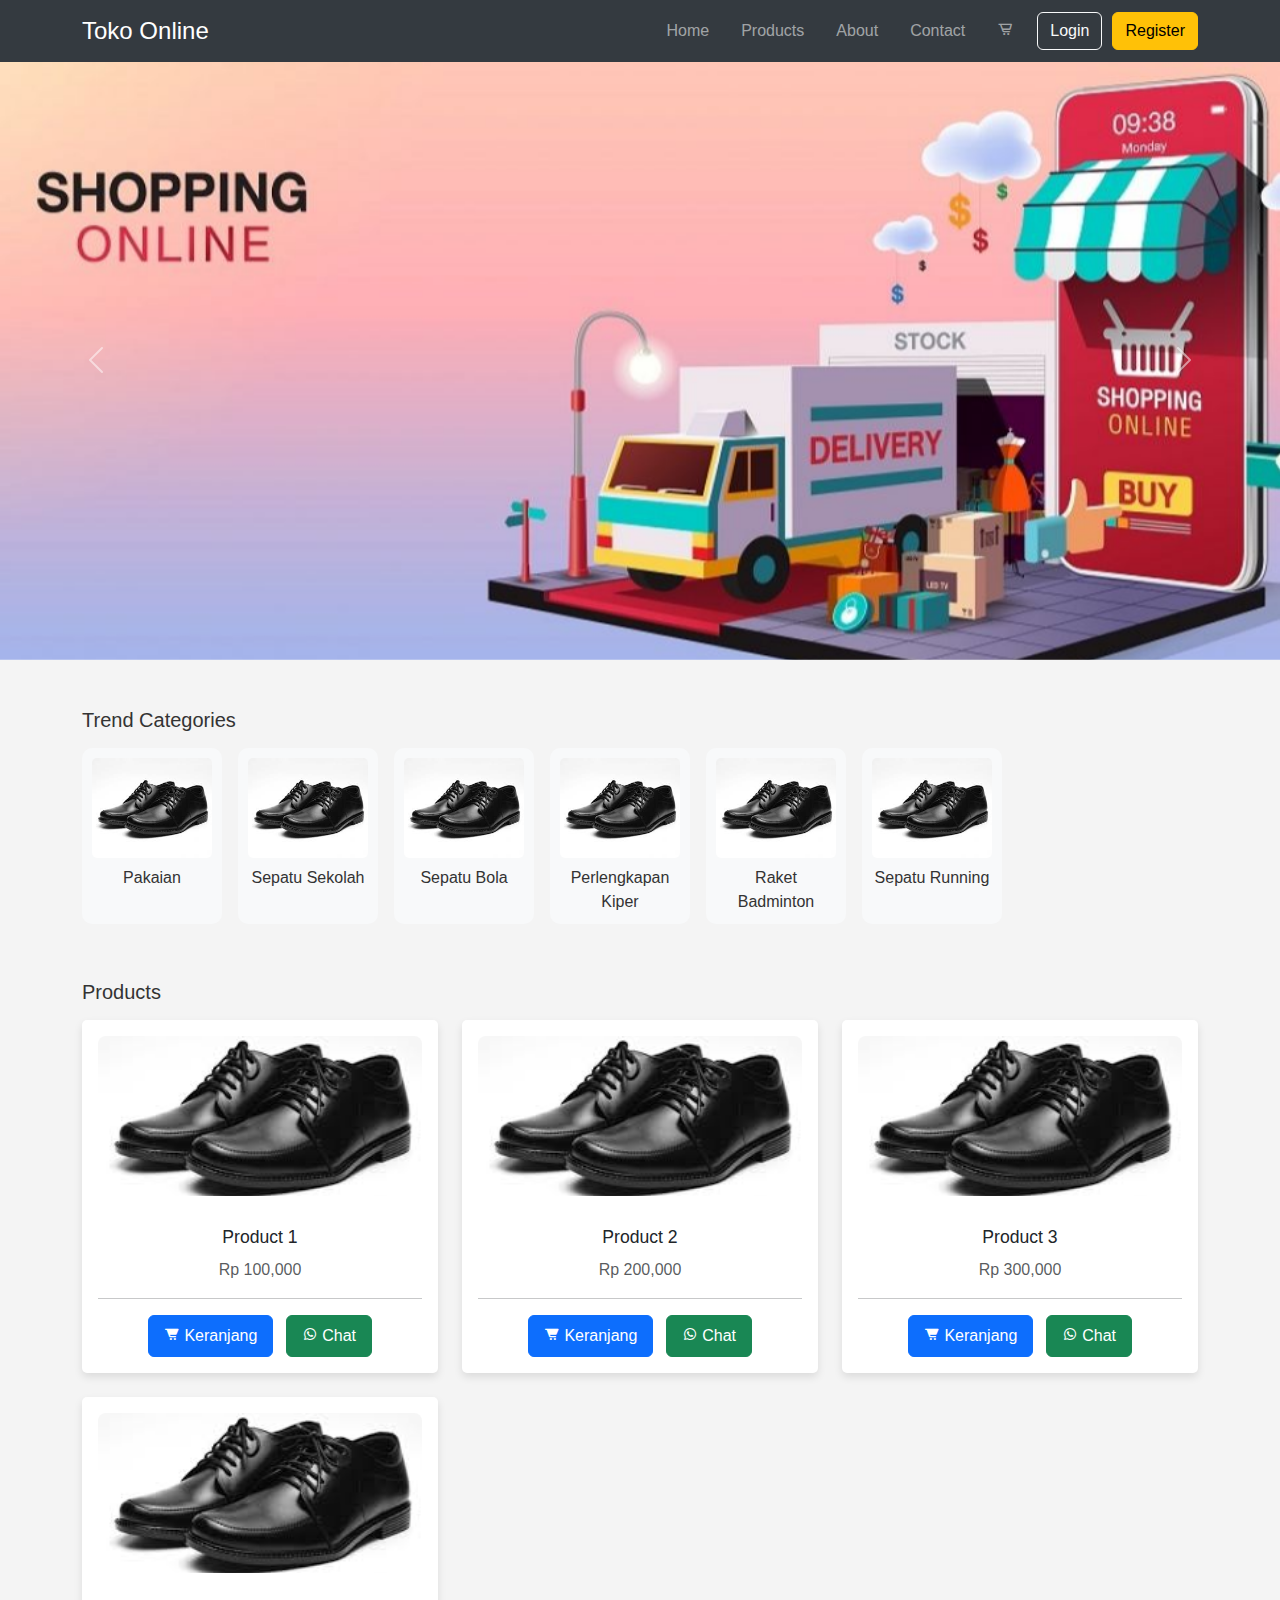
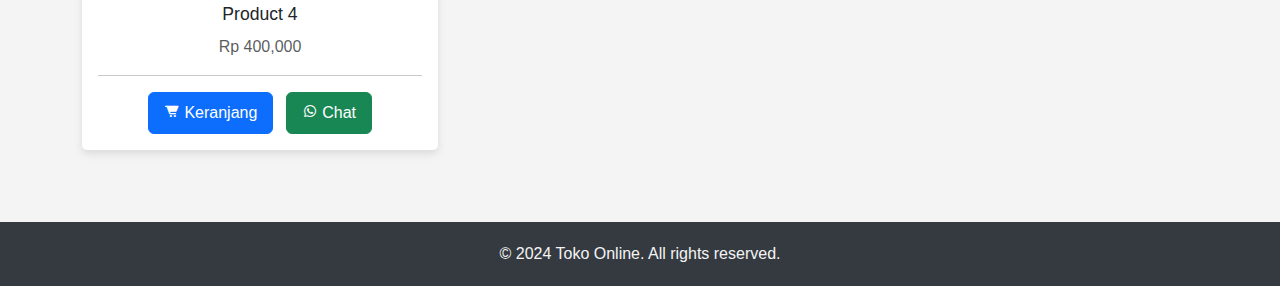
<file: index.html>
<!DOCTYPE html>
<html lang="en">

<head>
  <meta charset="UTF-8" />
  <meta name="viewport" content="width=device-width, initial-scale=1.0" />
  <title>Toko Online</title>
  <link href="https://cdn.jsdelivr.net/npm/bootstrap@5.3.0/dist/css/bootstrap.min.css" rel="stylesheet" />
  <link href="https://unpkg.com/boxicons@2.1.1/css/boxicons.min.css" rel="stylesheet" />
  <link rel="stylesheet" href="css/style.css" />
</head>

<body>

  <!-- Navbar -->
  <nav class="navbar navbar-expand-lg navbar-dark fixed-top">
    <div class="container">
      <a class="navbar-brand" href="#">Toko Online</a>
      <button class="navbar-toggler" type="button" data-bs-toggle="collapse" data-bs-target="#navbarNav">
        <span class="navbar-toggler-icon"></span>
      </button>
      <div class="collapse navbar-collapse" id="navbarNav">
        <ul class="navbar-nav ms-auto">
          <li class="nav-item"><a class="nav-link" href="index.html">Home</a></li>
          <li class="nav-item"><a class="nav-link" href="produk.html">Products</a></li>
          <li class="nav-item"><a class="nav-link" href="about.html">About</a></li>
          <li class="nav-item"><a class="nav-link" href="contact.html">Contact</a></li>
          <li class="nav-item"><a class="nav-link" href="cart.html"><i class="bx bx-cart-alt cart-icon"></i></a></li>
        </ul>
        <div class="d-flex">
          <a href="login.html" class="btn btn-outline-light btn-login">Login</a>
          <button class="btn btn-warning btn-register">Register</button>
        </div>
      </div>
    </div>
  </nav>

  <!-- Main Content -->
  <main>
    <!-- Header / Carousel -->
    <header class="header">
      <div id="carouselExample" class="carousel slide" data-bs-ride="carousel">
        <div class="carousel-inner">
          <div class="carousel-item active">
            <img src="img/gambar1.jpg" class="d-block w-100" alt="Slide 1" />
          </div>
          <div class="carousel-item">
            <img src="img/gambar2.jpg" class="d-block w-100" alt="Slide 2" />
          </div>
          <div class="carousel-item">
            <img src="img/gambar3.jpeg" class="d-block w-100" alt="Slide 3" />
          </div>
        </div>

        <!-- 🔽 Tombol panah kiri -->
        <button class="carousel-control-prev" type="button" data-bs-target="#carouselExample" data-bs-slide="prev">
          <span class="carousel-control-prev-icon" aria-hidden="true"></span>
          <span class="visually-hidden">Previous</span>
        </button>

        <!-- 🔽 Tombol panah kanan -->
        <button class="carousel-control-next" type="button" data-bs-target="#carouselExample" data-bs-slide="next">
          <span class="carousel-control-next-icon" aria-hidden="true"></span>
          <span class="visually-hidden">Next</span>
        </button>
      </div>
    </header>

    <!-- Trend Categories -->
    <section class="container my-5">
      <h5 class="mb-3">Trend Categories</h5>
      <div class="position-relative">
        <div class="category-scroll d-flex gap-3 overflow-auto pb-2" id="categoryScroll">
          <div class="category-card text-center">
            <img src="img/img.jpeg" alt="Kaos Bola" />
            <p class="mt-2 mb-0">Pakaian</p>
          </div>
          <div class="category-card text-center">
            <img src="img/img.jpeg" alt="Sepatu Futsal" />
            <p class="mt-2 mb-0">Sepatu Sekolah</p>
          </div>
          <div class="category-card text-center">
            <img src="img/img.jpeg" alt="Sepatu Bola" />
            <p class="mt-2 mb-0">Sepatu Bola</p>
          </div>
          <div class="category-card text-center">
            <img src="img/img.jpeg" alt="Perlengkapan Kiper" />
            <p class="mt-2 mb-0">Perlengkapan Kiper</p>
          </div>
          <div class="category-card text-center">
            <img src="img/img.jpeg" alt="Raket Badminton" />
            <p class="mt-2 mb-0">Raket Badminton</p>
          </div>
          <div class="category-card text-center">
            <img src="img/img.jpeg" alt="Sepatu Running" />
            <p class="mt-2 mb-0">Sepatu Running</p>
          </div>
        </div>
      </div>
    </section>


    <!-- Products Section -->
    <section class="container my-5">
      <h5 class="mb-3">Products</h5>
      <div class="row">
        <!-- Product 1 -->
        <div class="col-md-4 mb-4">
          <a href="detail-produk.html" class="text-decoration-none text-dark">
            <div class="product-card p-3">
              <img src="img/img.jpeg" alt="Product 1" />
              <h5 class="mt-3">Product 1</h5>
              <p class="text-muted">Rp 100,000</p>
              <hr>
              <a href="cart.html" class="btn btn-primary me-2">
                <i class="bx bxs-cart-alt bx-flashing-hover"></i> Keranjang
              </a>
              <a href="https://wa.me/6281234567890" class="btn btn-success" target="_blank">
                <i class="bx bxl-whatsapp bx-flashing-hover"></i> Chat
              </a>
            </div>
          </a>
        </div>
        <!-- Product 2 -->
        <div class="col-md-4 mb-4">
          <a href="detail-produk.html" class="text-decoration-none text-dark">
            <div class="product-card p-3">
              <img src="img/img.jpeg" alt="Product 2" />
              <h5 class="mt-3">Product 2</h5>
              <p class="text-muted">Rp 200,000</p>
              <hr>
              <a href="cart.html" class="btn btn-primary me-2">
                <i class="bx bxs-cart-alt bx-flashing-hover"></i> Keranjang
              </a>
              <a href="https://wa.me/6281234567890" class="btn btn-success" target="_blank">
                <i class="bx bxl-whatsapp bx-flashing-hover"></i> Chat
              </a>
            </div>
          </a>
        </div>
        <!-- Product 3 -->
        <div class="col-md-4 mb-4">
          <a href="detail-produk.html" class="text-decoration-none text-dark">
            <div class="product-card p-3">
              <img src="img/img.jpeg" alt="Product 3" />
              <h5 class="mt-3">Product 3</h5>
              <p class="text-muted">Rp 300,000</p>
              <hr>
              <a href="cart.html" class="btn btn-primary me-2">
                <i class="bx bxs-cart-alt bx-flashing-hover"></i> Keranjang
              </a>
              <a href="https://wa.me/6281234567890" class="btn btn-success" target="_blank">
                <i class="bx bxl-whatsapp bx-flashing-hover"></i> Chat
              </a>
            </div>
          </a>
        </div>
        <!-- Product 4 -->
        <div class="col-md-4 mb-4">
          <a href="detail-produk.html" class="text-decoration-none text-dark">
            <div class="product-card p-3">
              <img src="img/img.jpeg" alt="Product 4" />
              <h5 class="mt-3">Product 4</h5>
              <p class="text-muted">Rp 400,000</p>
              <hr>
              <a href="cart.html" class="btn btn-primary me-2">
                <i class="bx bxs-cart-alt bx-flashing-hover"></i> Keranjang
              </a>
              <a href="https://wa.me/6281234567890" class="btn btn-success" target="_blank">
                <i class="bx bxl-whatsapp bx-flashing-hover"></i> Chat
              </a>
            </div>
          </a>
        </div>
      </div>
    </section>
  </main>

  <!-- Footer -->
  <footer class="footer">
    <div class="container">
      <p>&copy; 2024 Toko Online. All rights reserved.</p>
    </div>
  </footer>

  <!-- Bootstrap -->
  <script src="scripts/index.js"></script>

  <script src="https://cdn.jsdelivr.net/npm/bootstrap@5.3.0/dist/js/bootstrap.bundle.min.js"></script>
</body>

</html>
</file>
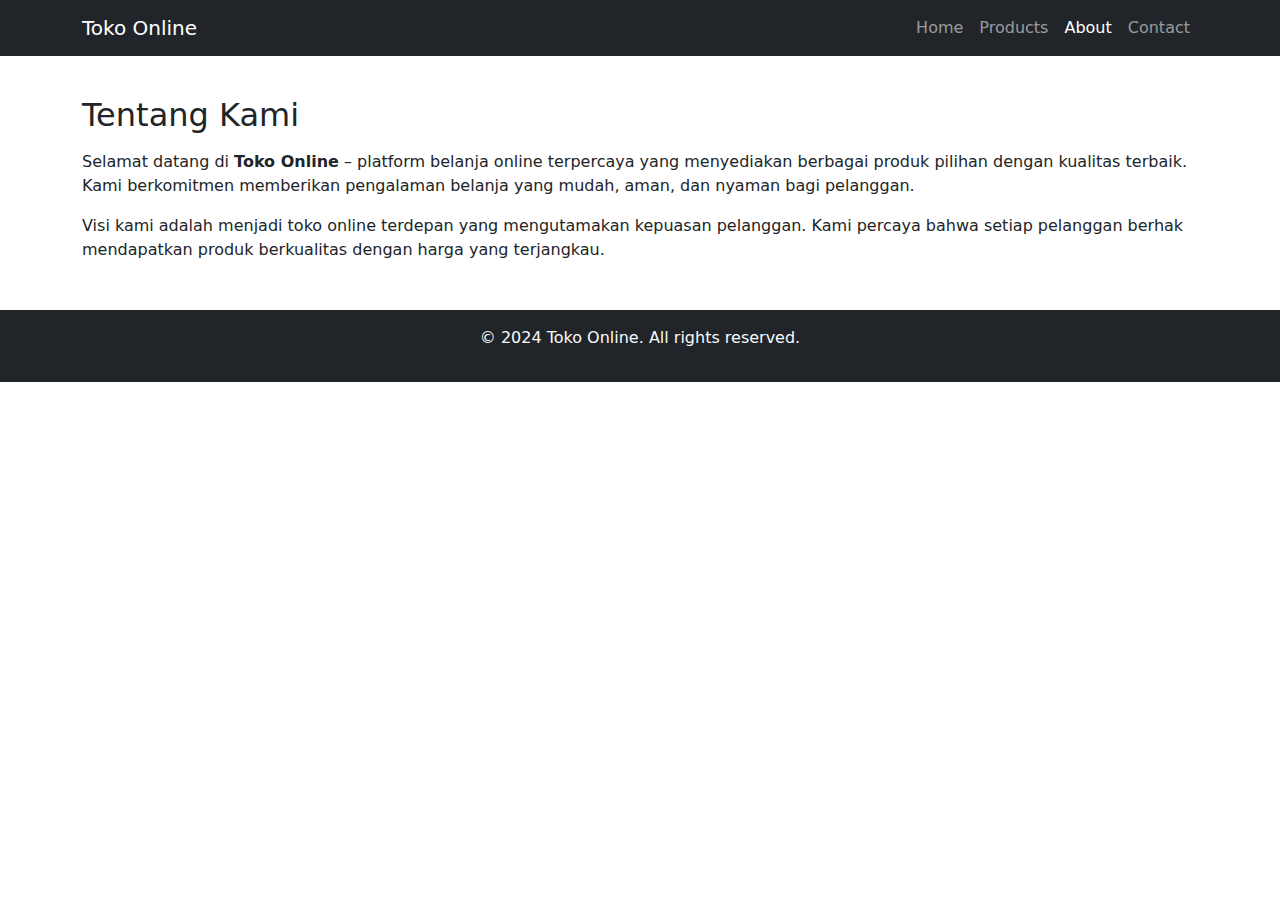
<file: about.html>
<!DOCTYPE html>
<html lang="en">

<head>
    <meta charset="UTF-8" />
    <meta name="viewport" content="width=device-width, initial-scale=1.0" />
    <title>About - Toko Online</title>
    <link href="https://cdn.jsdelivr.net/npm/bootstrap@5.3.0/dist/css/bootstrap.min.css" rel="stylesheet" />
    <link href="https://unpkg.com/boxicons@2.1.1/css/boxicons.min.css" rel="stylesheet" />
</head>

<body>

    <!-- Navbar -->
    <nav class="navbar navbar-expand-lg navbar-dark fixed-top bg-dark">
        <div class="container">
            <a class="navbar-brand" href="index.html">Toko Online</a>
            <button class="navbar-toggler" type="button" data-bs-toggle="collapse" data-bs-target="#navbarNav">
                <span class="navbar-toggler-icon"></span>
            </button>
            <div class="collapse navbar-collapse" id="navbarNav">
                <ul class="navbar-nav ms-auto">
                    <li class="nav-item"><a class="nav-link" href="index.html">Home</a></li>
                    <li class="nav-item"><a class="nav-link" href="index.html">Products</a></li>
                    <li class="nav-item"><a class="nav-link active" href="about.html">About</a></li>
                    <li class="nav-item"><a class="nav-link" href="contact.html">Contact</a></li>
                </ul>
            </div>
        </div>
    </nav>

    <!-- Content -->
    <main class="container my-5 pt-5">
        <h2 class="mb-3">Tentang Kami</h2>
        <p>
            Selamat datang di <strong>Toko Online</strong> – platform belanja online terpercaya yang menyediakan
            berbagai produk pilihan dengan kualitas terbaik.
            Kami berkomitmen memberikan pengalaman belanja yang mudah, aman, dan nyaman bagi pelanggan.
        </p>
        <p>
            Visi kami adalah menjadi toko online terdepan yang mengutamakan kepuasan pelanggan.
            Kami percaya bahwa setiap pelanggan berhak mendapatkan produk berkualitas dengan harga yang terjangkau.
        </p>
    </main>

    <!-- Footer -->
    <footer class="footer bg-dark text-light text-center p-3">
        <p>&copy; 2024 Toko Online. All rights reserved.</p>
    </footer>

    <script src="https://cdn.jsdelivr.net/npm/bootstrap@5.3.0/dist/js/bootstrap.bundle.min.js"></script>
</body>

</html>
</file>
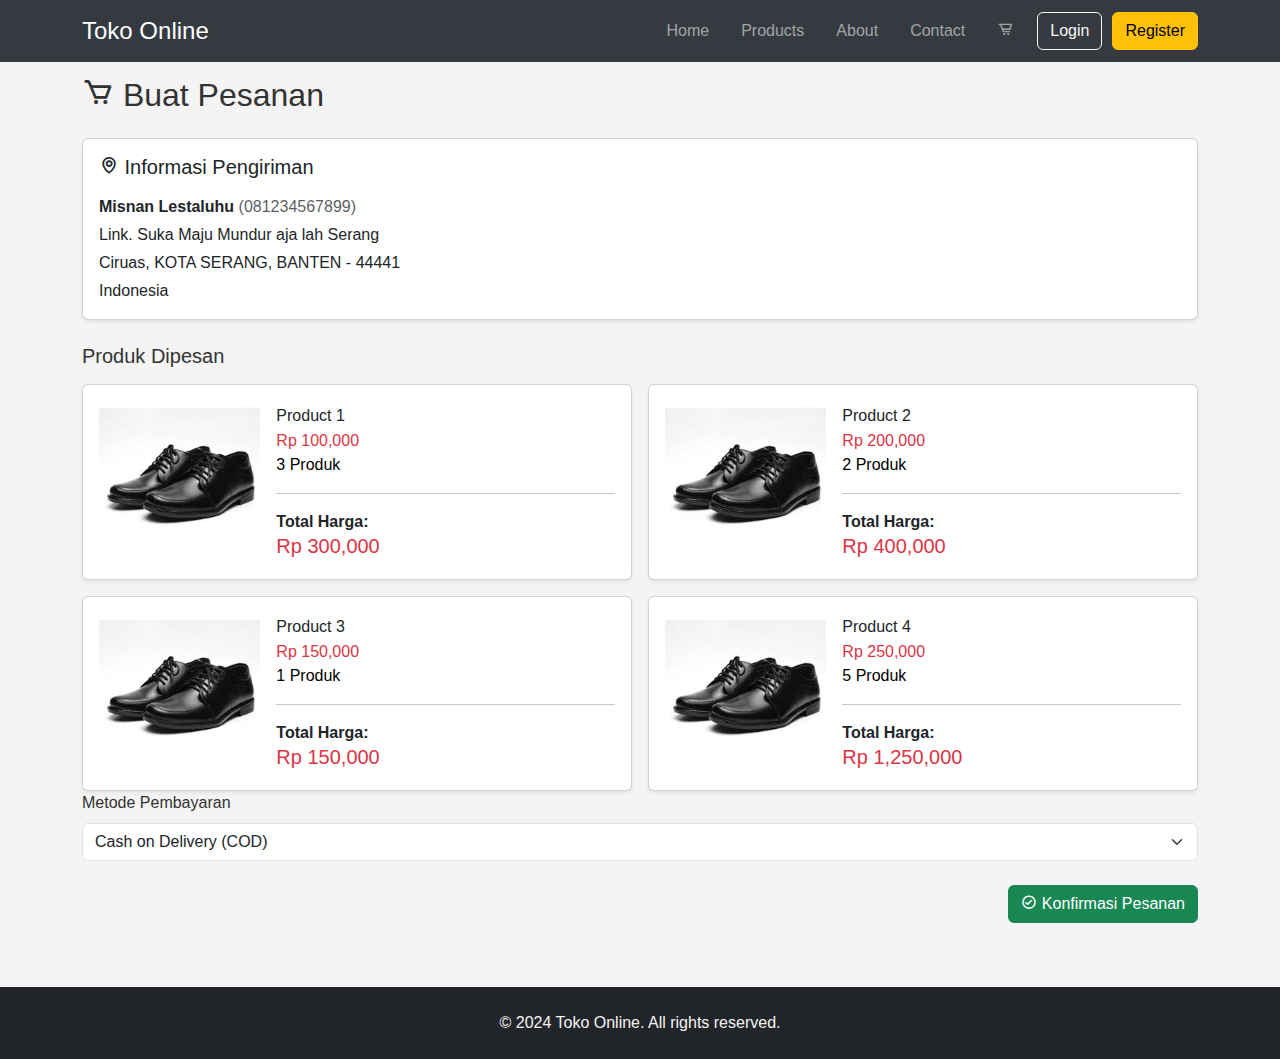
<file: checkout.html>
<!DOCTYPE html>
<html lang="en">

<head>
    <meta charset="UTF-8" />
    <meta name="viewport" content="width=device-width, initial-scale=1.0" />
    <title>Detail Produk - Toko Online</title>
    <link href="https://cdn.jsdelivr.net/npm/bootstrap@5.3.0/dist/css/bootstrap.min.css" rel="stylesheet" />
    <link href="https://unpkg.com/boxicons@2.1.1/css/boxicons.min.css" rel="stylesheet" />
    <link rel="stylesheet" href="css/style.css" />
</head>

<body>

    <!-- Navbar -->
    <nav class="navbar navbar-expand-lg navbar-dark fixed-top">
        <div class="container">
            <a class="navbar-brand" href="#">Toko Online</a>
            <button class="navbar-toggler" type="button" data-bs-toggle="collapse" data-bs-target="#navbarNav">
                <span class="navbar-toggler-icon"></span>
            </button>
            <div class="collapse navbar-collapse" id="navbarNav">
                <ul class="navbar-nav ms-auto">
                    <li class="nav-item"><a class="nav-link" href="index.html">Home</a></li>
                    <li class="nav-item"><a class="nav-link" href="index.html">Products</a></li>
                    <li class="nav-item"><a class="nav-link" href="#">About</a></li>
                    <li class="nav-item"><a class="nav-link" href="#">Contact</a></li>
                    <li class="nav-item"><a class="nav-link" href="cart.html"><i
                                class="bx bx-cart-alt cart-icon"></i></a></li>
                </ul>
                <div class="d-flex">
                    <a href="login.html" class="btn btn-outline-light btn-login">Login</a>
                    <button class="btn btn-warning btn-register">Register</button>
                </div>
            </div>
        </div>
    </nav>

    <!-- Pesanan -->
    <section class="container my-3">
        <h2 class="mb-4">
            <i class="bx bx-cart"></i> 
            Buat Pesanan
        </h2>
    
        <form>
            <!-- Alamat Pengiriman -->
            <div class="card shadow-sm mb-4">
                <div class="card-body">
                    <h5 class="card-title mb-3">
                        <i class='bx bx-map'></i>
                        Informasi Pengiriman
                    </h5>
                    <p class="mb-1"><strong>Misnan Lestaluhu</strong> <span class="text-muted">(081234567899)</span></p>
                    <p class="mb-1">Link. Suka Maju Mundur aja lah Serang</p>
                    <p class="mb-1">Ciruas, KOTA SERANG, BANTEN - 44441</p>
                    <p class="mb-0">Indonesia</p>
                </div>
            </div>
    
            <!-- Produk Dipesan -->
            <h5 class="mb-3">Produk Dipesan</h5>
            <div class="row g-3">
                <!-- Produk 1 -->
                <div class="col-md-6">
                    <div class="card p-3 shadow-sm">
                        <div class="row g-3 align-items-center">
                            <div class="col-4">
                                <img src="img/img.jpeg" class="img-fluid rounded" alt="Produk 1">
                            </div>
                            <div class="col-8">
                                <h6 class="mb-1">Product 1</h6>
                                <p class="text-danger mb-0">Rp 100,000</p>
                                <p class="text-black mb-0">3 Produk</p>
                                <hr>
                                <strong>Total Harga:</strong>
                                <h5 class="text-danger mb-0">Rp 300,000</h5>
                            </div>
                        </div>
                    </div>
                </div>
            
                <!-- Produk 2 -->
                <div class="col-md-6">
                    <div class="card p-3 shadow-sm">
                        <div class="row g-3 align-items-center">
                            <div class="col-4">
                                <img src="img/img.jpeg" class="img-fluid rounded" alt="Produk 2">
                            </div>
                            <div class="col-8">
                                <h6 class="mb-1">Product 2</h6>
                                <p class="text-danger mb-0">Rp 200,000</p>
                                <p class="text-black mb-0">2 Produk</p>
                                <hr>
                                <strong>Total Harga:</strong>
                                <h5 class="text-danger mb-0">Rp 400,000</h5>
                            </div>
                        </div>
                    </div>
                </div>
            
                <!-- Produk 3 -->
                <div class="col-md-6">
                    <div class="card p-3 shadow-sm">
                        <div class="row g-3 align-items-center">
                            <div class="col-4">
                                <img src="img/img.jpeg" class="img-fluid rounded" alt="Produk 3">
                            </div>
                            <div class="col-8">
                                <h6 class="mb-1">Product 3</h6>
                                <p class="text-danger mb-0">Rp 150,000</p>
                                <p class="text-black mb-0">1 Produk</p>
                                <hr>
                                <strong>Total Harga:</strong>
                                <h5 class="text-danger mb-0">Rp 150,000</h5>
                            </div>
                        </div>
                    </div>
                </div>
            
                <!-- Produk 4 -->
                <div class="col-md-6">
                    <div class="card p-3 shadow-sm">
                        <div class="row g-3 align-items-center">
                            <div class="col-4">
                                <img src="img/img.jpeg" class="img-fluid rounded" alt="Produk 4">
                            </div>
                            <div class="col-8">
                                <h6 class="mb-1">Product 4</h6>
                                <p class="text-danger mb-0">Rp 250,000</p>
                                <p class="text-black mb-0">5 Produk</p>
                                <hr>
                                <strong>Total Harga:</strong>
                                <h5 class="text-danger mb-0">Rp 1,250,000</h5>
                            </div>
                        </div>
                    </div>
                </div>
            </div>

    
            <!-- Metode Pembayaran -->
            <div class="mb-4">
                <label class="form-label">Metode Pembayaran</label>
                <select class="form-select">
                    <option value="cod">Cash on Delivery (COD)</option>
                    <option value="transfer">Transfer Bank</option>
                    <option value="ewallet">E-Wallet (Dana, OVO, Gopay)</option>
                </select>
            </div>
    
            <!-- Tombol Konfirmasi -->
            <div class="text-end">
                <button type="submit" class="btn btn-success">
                    <i class="bx bx-check-circle"></i> Konfirmasi Pesanan
                </button>
            </div>
        </form>
    </section>


    <!-- Footer -->
    <footer class="footer mt-5 py-4 bg-dark text-white text-center">
        <div class="container">
            <p class="mb-0">&copy; 2024 Toko Online. All rights reserved.</p>
        </div>
    </footer>

    <!-- Script -->
    <script src="https://cdn.jsdelivr.net/npm/bootstrap@5.3.0/dist/js/bootstrap.bundle.min.js"></script>
</body>

</html>
</file>
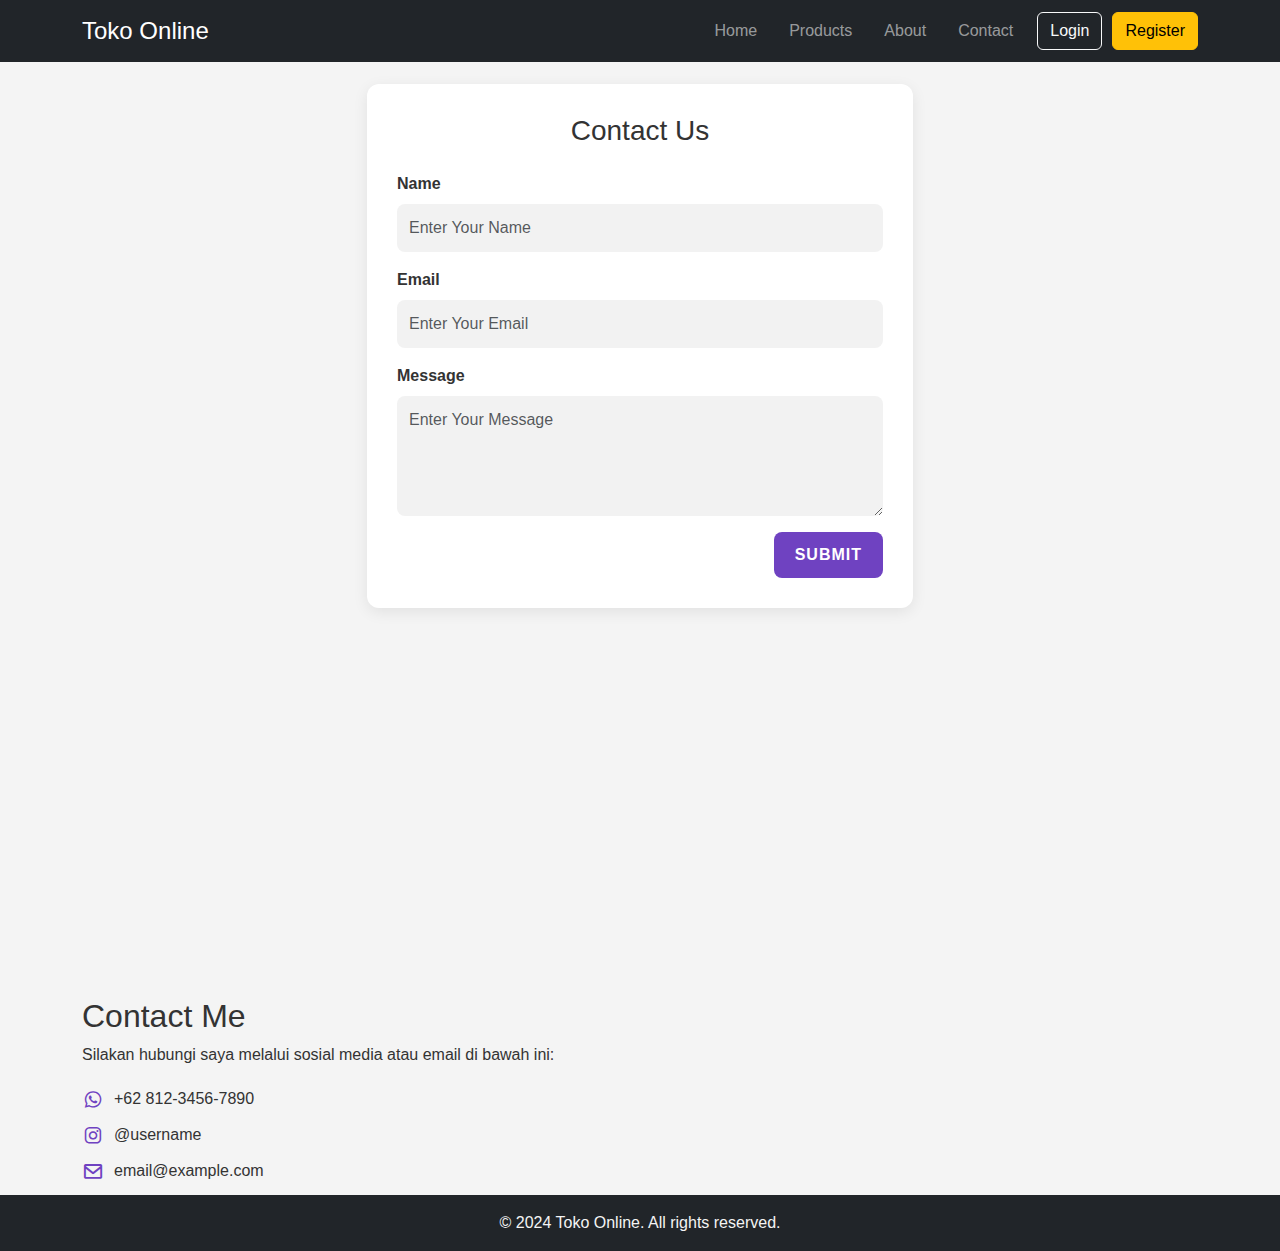
<file: contact.html>
<!DOCTYPE html>
<html lang="en">

<head>
    <meta charset="UTF-8" />
    <meta name="viewport" content="width=device-width, initial-scale=1.0" />
    <title>Contact - Toko Online</title>
    <link href="https://cdn.jsdelivr.net/npm/bootstrap@5.3.0/dist/css/bootstrap.min.css" rel="stylesheet" />
    <link href="https://unpkg.com/boxicons@2.1.1/css/boxicons.min.css" rel="stylesheet" />
    <link rel="stylesheet" href="css/contact.css" />
    <link rel="stylesheet" href="css/style.css" />
</head>

<body>

    <!-- Navbar -->
    <nav class="navbar navbar-expand-lg navbar-dark fixed-top bg-dark">
        <div class="container">
            <a class="navbar-brand" href="index.html">Toko Online</a>
            <button class="navbar-toggler" type="button" data-bs-toggle="collapse" data-bs-target="#navbarNav">
                <span class="navbar-toggler-icon"></span>
            </button>
            <div class="collapse navbar-collapse" id="navbarNav">
                <ul class="navbar-nav ms-auto">
                    <li class="nav-item"><a class="nav-link" href="index.html">Home</a></li>
                    <li class="nav-item"><a class="nav-link" href="index.html">Products</a></li>
                    <li class="nav-item"><a class="nav-link" href="about.html">About</a></li>
                    <li class="nav-item"><a class="nav-link" href="contact.html">Contact</a></li>
                </ul>
                <div class="d-flex">
                    <a href="login.html" class="btn btn-outline-light btn-login">Login</a>
                    <button class="btn btn-warning btn-register">Register</button>
                </div>
            </div>
        </div>
    </nav>

    <!-- Contact Form Card -->
    <main class="container my-2 pt-3">
        <div class="row justify-content-center">
            <div class="col-md-8 col-lg-6">
                <div class="contact-card">
                    <h3 class="mb-4 text-center">Contact Us</h3>
                    <form>
                        <div class="mb-3">
                            <label for="name" class="form-label fw-bold">Name</label>
                            <input type="text" class="form-control" id="name" placeholder="Enter Your Name">
                        </div>
                        <div class="mb-3">
                            <label for="email" class="form-label fw-bold">Email</label>
                            <input type="email" class="form-control" id="email" placeholder="Enter Your Email">
                        </div>
                        <div class="mb-3">
                            <label for="message" class="form-label fw-bold">Message</label>
                            <textarea class="form-control" id="message" rows="4"
                                placeholder="Enter Your Message"></textarea>
                        </div>
                        <div class="text-end">
                            <button type="submit" class="btn btn-submit">SUBMIT</button>
                        </div>
                    </form>
                </div>
            </div>
        </div>
    </main>

    <section id="contact" class="contact section">
        <div class="map mt-4">
            <iframe
                src="https://www.google.com/maps/embed?pb=!1m18!1m12!1m3!1d3952.9340000000005!2d110.3695!3d-7.8014!2m3!1f0!2f0!3f0!3m2!1i1024!2i768!4f13.1!3m3!1m2!1s0x2e7a57865e111111%3A0x111111111111111!2sAlamat%20Sekolah%20atau%20Kantor!5e0!3m2!1sid!2sid!4v1724750000000!5m2!1sid!2sid"
                width="100%" height="350" style="border:0;" allowfullscreen="" loading="lazy">
            </iframe>
        </div>
        
        <div class="container">
            <h2 class="section-title">Contact Me</h2>
            <p>Silakan hubungi saya melalui sosial media atau email di bawah ini:</p>
    
            <div class="contact-info">
                <div class="contact-item">
                    <i class="bx bxl-whatsapp"></i>
                    <a href="https://wa.me/6281234567890" target="_blank">+62 812-3456-7890</a>
                </div>
                <div class="contact-item">
                    <i class="bx bxl-instagram"></i>
                    <a href="https://instagram.com/username" target="_blank">@username</a>
                </div>
                <div class="contact-item">
                    <i class="bx bx-envelope"></i>
                    <a href="mailto:email@example.com">email@example.com</a>
                </div>
            </div>
        </div>
    </section>
    
    <!-- Footer -->
    <footer class="footer bg-dark text-light text-center p-3">
        <p>&copy; 2024 Toko Online. All rights reserved.</p>
    </footer>

    <script src="https://cdn.jsdelivr.net/npm/bootstrap@5.3.0/dist/js/bootstrap.bundle.min.js"></script>
</body>

</html>
</file>
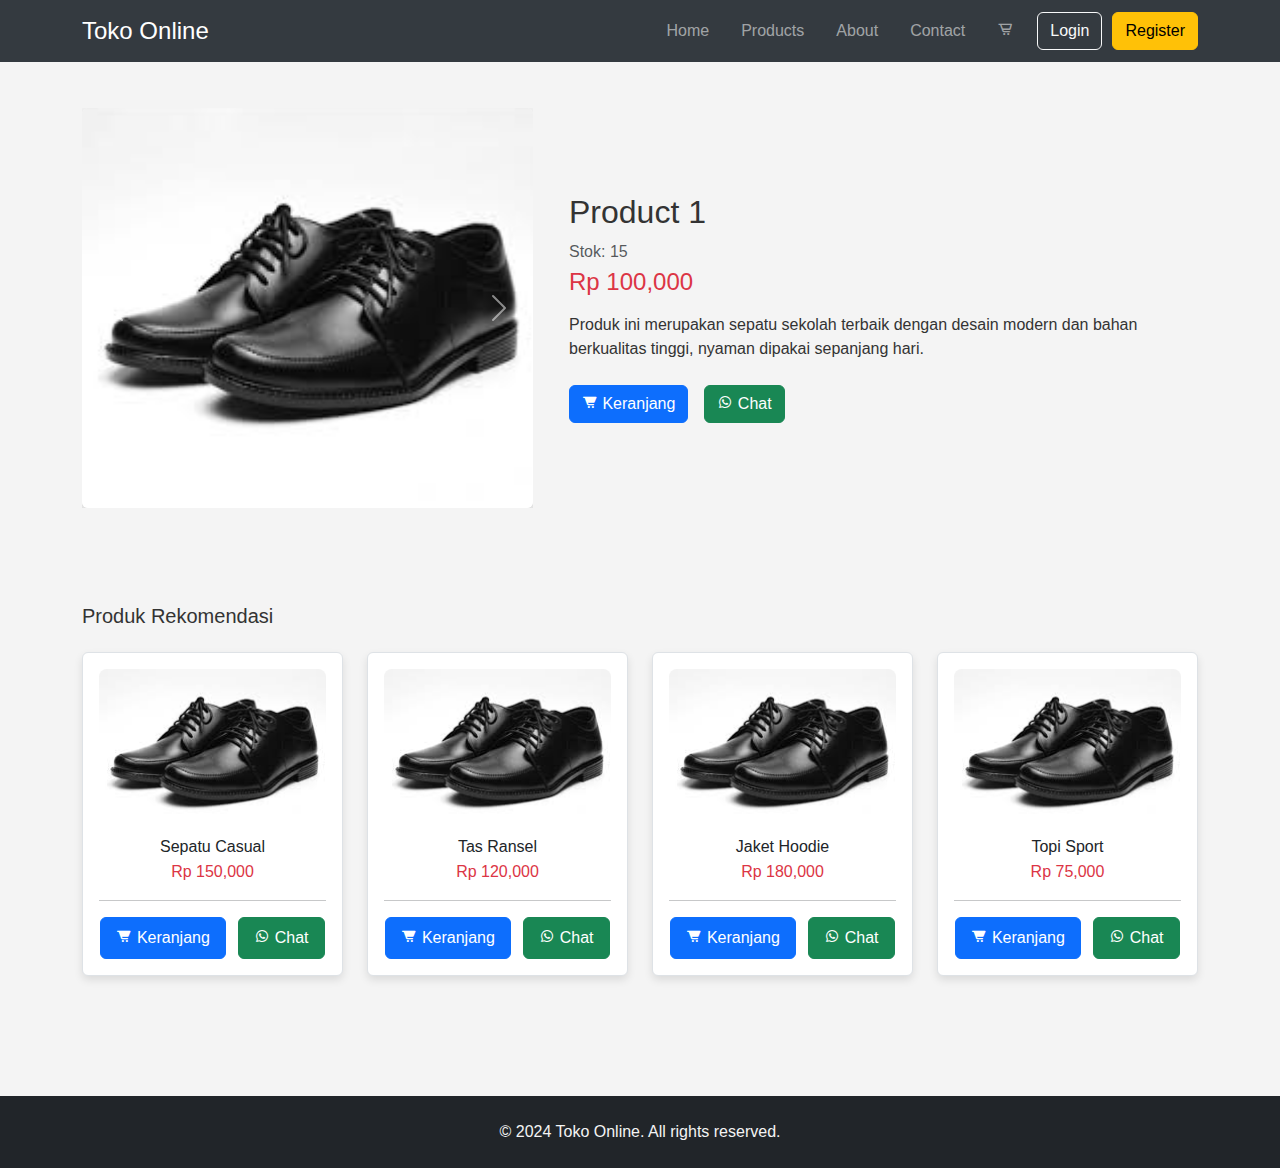
<file: detail-produk.html>
<!DOCTYPE html>
<html lang="en">

<head>
    <meta charset="UTF-8" />
    <meta name="viewport" content="width=device-width, initial-scale=1.0" />
    <title>Detail Produk - Toko Online</title>
    <link href="https://cdn.jsdelivr.net/npm/bootstrap@5.3.0/dist/css/bootstrap.min.css" rel="stylesheet" />
    <link href="https://unpkg.com/boxicons@2.1.1/css/boxicons.min.css" rel="stylesheet" />
    <link rel="stylesheet" href="css/style.css" />
</head>

<body>

    <!-- Navbar -->
    <nav class="navbar navbar-expand-lg navbar-dark fixed-top">
        <div class="container">
            <a class="navbar-brand" href="#">Toko Online</a>
            <button class="navbar-toggler" type="button" data-bs-toggle="collapse" data-bs-target="#navbarNav">
                <span class="navbar-toggler-icon"></span>
            </button>
            <div class="collapse navbar-collapse" id="navbarNav">
                <ul class="navbar-nav ms-auto">
                    <li class="nav-item"><a class="nav-link" href="index.html">Home</a></li>
                    <li class="nav-item"><a class="nav-link" href="index.html">Products</a></li>
                    <li class="nav-item"><a class="nav-link" href="#">About</a></li>
                    <li class="nav-item"><a class="nav-link" href="#">Contact</a></li>
                    <li class="nav-item"><a class="nav-link" href="cart.html"><i
                                class="bx bx-cart-alt cart-icon"></i></a></li>
                </ul>
                <div class="d-flex">
                    <a href="login.html" class="btn btn-outline-light btn-login">Login</a>
                    <button class="btn btn-warning btn-register">Register</button>
                </div>
            </div>
        </div>
    </nav>

    <!-- Main Content -->
    <section class="container my-5">
        <div class="row align-items-center">
            <!-- FOTO PRODUK -->
            <!-- FOTO PRODUK -->
            <div class="col-md-5">
                <div id="productCarousel" class="carousel slide" data-bs-ride="carousel">
                    <div class="carousel-inner">
                        <!-- Gambar 1 (aktif) -->
                        <div class="carousel-item active">
                            <img src="img/img.jpeg" alt="Product Image 1" class="img-fluid rounded shadow-lg product-image" />
                        </div>
                        <!-- Gambar 2 -->
                        <div class="carousel-item">
                            <img src="img/img.jpeg" alt="Product Image 2" class="img-fluid rounded shadow-lg product-image" />
                        </div>
                        <!-- Gambar 3 -->
                        <div class="carousel-item">
                            <img src="img/img.jpeg" alt="Product Image 3" class="img-fluid rounded shadow-lg product-image" />
                        </div>
                        <!-- Gambar 4 -->
                        <div class="carousel-item">
                            <img src="img/img.jpeg" alt="Product Image 4" class="img-fluid rounded shadow-lg product-image" />
                        </div>
                    </div>
            
                    <!-- Tombol Prev -->
                    <button class="carousel-control-prev" type="button" data-bs-target="#productCarousel" data-bs-slide="prev">
                        <span class="carousel-control-prev-icon" aria-hidden="true"></span>
                        <span class="visually-hidden">Previous</span>
                    </button>
            
                    <!-- Tombol Next -->
                    <button class="carousel-control-next" type="button" data-bs-target="#productCarousel" data-bs-slide="next">
                        <span class="carousel-control-next-icon" aria-hidden="true"></span>
                        <span class="visually-hidden">Next</span>
                    </button>
                </div>
            </div>

    
            <!-- DETAIL PRODUK -->
            <div class="col-md-7 ps-md-4 mt-4 mt-md-0">
                <h2>Product 1</h2>
                <p class="text-muted mb-1">Stok: 15</p>
                <h4 class="text-danger mb-3">Rp 100,000</h4>
                <p class="mb-4">
                    Produk ini merupakan sepatu sekolah terbaik dengan desain modern dan bahan berkualitas tinggi, nyaman
                    dipakai sepanjang hari.
                </p>
                <div class="d-flex gap-3">
                    <a href="cart.html" class="btn btn-primary">
                        <i class="bx bxs-cart-alt bx-flashing-hover"></i> Keranjang
                    </a>
                    <a href="https://wa.me/6281234567890" class="btn btn-success" target="_blank">
                        <i class="bx bxl-whatsapp bx-flashing-hover"></i> Chat
                    </a>
                </div>
            </div>
        </div>
    </section>

    <!-- Produk Rekomendasi -->
    <section class="container my-5">
        <h5 class="mb-4">Produk Rekomendasi</h5>
        <div class="row">
            <!-- Card 1 -->
            <div class="col-md-3 col-6 mb-4">
                <a href="detail-produk.html" class="text-decoration-none text-dark">
                    <div class="product-card p-3 border rounded text-center">
                        <img src="img/img.jpeg" alt="Produk Rekomendasi 1" class="img-fluid mb-2" />
                        <h6 class="mb-1">Sepatu Casual</h6>
                        <p class="text-danger mb-0">Rp 150,000</p>
                        <hr>
                        <a href="cart.html" class="btn btn-primary me-2">
                            <i class="bx bxs-cart-alt bx-flashing-hover"></i> Keranjang
                        </a>
                        <a href="https://wa.me/6281234567890" class="btn btn-success" target="_blank">
                            <i class="bx bxl-whatsapp bx-flashing-hover"></i> Chat
                        </a>
                    </div>
                </a>
            </div>
            <!-- Card 2 -->
            <div class="col-md-3 col-6 mb-4">
                <a href="detail-produk.html" class="text-decoration-none text-dark">
                    <div class="product-card p-3 border rounded text-center">
                        <img src="img/img.jpeg" alt="Produk Rekomendasi 2" class="img-fluid mb-2" />
                        <h6 class="mb-1">Tas Ransel</h6>
                        <p class="text-danger mb-0">Rp 120,000</p>
                        <hr>
                        <a href="cart.html" class="btn btn-primary me-2">
                            <i class="bx bxs-cart-alt bx-flashing-hover"></i> Keranjang
                        </a>
                        <a href="https://wa.me/6281234567890" class="btn btn-success" target="_blank">
                            <i class="bx bxl-whatsapp bx-flashing-hover"></i> Chat
                        </a>
                    </div>
                </a>
            </div>
            <!-- Card 3 -->
            <div class="col-md-3 col-6 mb-4">
                <a href="detail-produk.html" class="text-decoration-none text-dark">
                    <div class="product-card p-3 border rounded text-center">
                        <img src="img/img.jpeg" alt="Produk Rekomendasi 3" class="img-fluid mb-2" />
                        <h6 class="mb-1">Jaket Hoodie</h6>
                        <p class="text-danger mb-0">Rp 180,000</p>
                        <hr>
                        <a href="cart.html" class="btn btn-primary me-2">
                            <i class="bx bxs-cart-alt bx-flashing-hover"></i> Keranjang
                        </a>
                        <a href="https://wa.me/6281234567890" class="btn btn-success" target="_blank">
                            <i class="bx bxl-whatsapp bx-flashing-hover"></i> Chat
                        </a>
                    </div>
                </a>
            </div>
            <!-- Card 4 -->
            <div class="col-md-3 col-6 mb-4">
                <a href="detail-produk.html" class="text-decoration-none text-dark">
                    <div class="product-card p-3 border rounded text-center">
                        <img src="img/img.jpeg" alt="Produk Rekomendasi 4" class="img-fluid mb-2" />
                        <h6 class="mb-1">Topi Sport</h6>
                        <p class="text-danger mb-0">Rp 75,000</p>
                        <hr>
                        <a href="cart.html" class="btn btn-primary me-2">
                            <i class="bx bxs-cart-alt bx-flashing-hover"></i> Keranjang
                        </a>
                        <a href="https://wa.me/6281234567890" class="btn btn-success" target="_blank">
                            <i class="bx bxl-whatsapp bx-flashing-hover"></i> Chat
                        </a>
                    </div>
                </a>
            </div>
        </div>
    </section>

    <!-- Footer -->
    <footer class="footer mt-5 py-4 bg-dark text-white text-center">
        <div class="container">
            <p class="mb-0">&copy; 2024 Toko Online. All rights reserved.</p>
        </div>
    </footer>

    <!-- Script -->
    <script src="https://cdn.jsdelivr.net/npm/bootstrap@5.3.0/dist/js/bootstrap.bundle.min.js"></script>
</body>

</html>
</file>
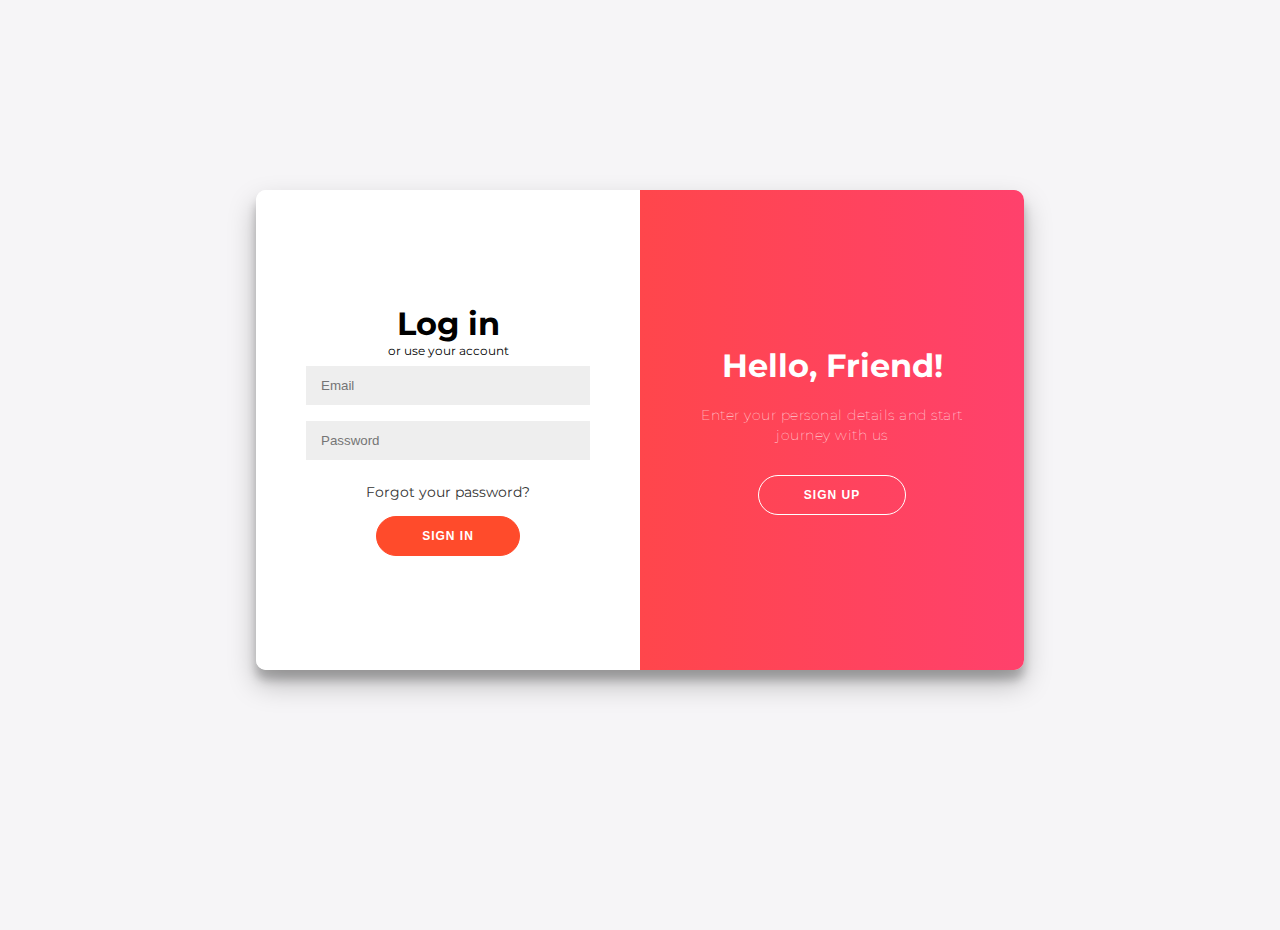
<file: login.html>
<!DOCTYPE html>
<html lang="en">
<head>
    <meta charset="UTF-8">
    <meta name="viewport" content="width=device-width, initial-scale=1.0">
    <title>Login</title>
    <style>
        
@import url('https://fonts.googleapis.com/css?family=Montserrat:400,800');

* {
	box-sizing: border-box;
}

body {
	background: #f6f5f7;
	display: flex;
	justify-content: center;
	align-items: center;
	flex-direction: column;
	font-family: 'Montserrat', sans-serif;
	height: 100vh;
	margin: -20px 0 50px;
}

h1 {
	font-weight: bold;
	margin: 0;
}

h2 {
	text-align: center;
}

p {
	font-size: 14px;
	font-weight: 100;
	line-height: 20px;
	letter-spacing: 0.5px;
	margin: 20px 0 30px;
}

span {
	font-size: 12px;
}

a {
	color: #333;
	font-size: 14px;
	text-decoration: none;
	margin: 15px 0;
}

button {
	border-radius: 20px;
	border: 1px solid #FF4B2B;
	background-color: #FF4B2B;
	color: #FFFFFF;
	font-size: 12px;
	font-weight: bold;
	padding: 12px 45px;
	letter-spacing: 1px;
	text-transform: uppercase;
	transition: transform 80ms ease-in;
}

button:active {
	transform: scale(0.95);
}

button:focus {
	outline: none;
}

button.ghost {
	background-color: transparent;
	border-color: #FFFFFF;
}

form {
	background-color: #FFFFFF;
	display: flex;
	align-items: center;
	justify-content: center;
	flex-direction: column;
	padding: 0 50px;
	height: 100%;
	text-align: center;
}

input {
	background-color: #eee;
	border: none;
	padding: 12px 15px;
	margin: 8px 0;
	width: 100%;
}

.container {
	background-color: #fff;
	border-radius: 10px;
  	box-shadow: 0 14px 28px rgba(0,0,0,0.25), 
			0 10px 10px rgba(0,0,0,0.22);
	position: relative;
	overflow: hidden;
	width: 768px;
	max-width: 100%;
	min-height: 480px;
}

.form-container {
	position: absolute;
	top: 0;
	height: 100%;
	transition: all 0.6s ease-in-out;
}

.sign-in-container {
	left: 0;
	width: 50%;
	z-index: 2;
}

.container.right-panel-active .sign-in-container {
	transform: translateX(100%);
}

.sign-up-container {
	left: 0;
	width: 50%;
	opacity: 0;
	z-index: 1;
}

.container.right-panel-active .sign-up-container {
	transform: translateX(100%);
	opacity: 1;
	z-index: 5;
	animation: show 0.6s;
}

@keyframes show {
	0%, 49.99% {
		opacity: 0;
		z-index: 1;
	}
	
	50%, 100% {
		opacity: 1;
		z-index: 5;
	}
}

.overlay-container {
	position: absolute;
	top: 0;
	left: 50%;
	width: 50%;
	height: 100%;
	overflow: hidden;
	transition: transform 0.6s ease-in-out;
	z-index: 100;
}

.container.right-panel-active .overlay-container{
	transform: translateX(-100%);
}

.overlay {
	background: #FF416C;
	background: -webkit-linear-gradient(to right, #FF4B2B, #FF416C);
	background: linear-gradient(to right, #FF4B2B, #FF416C);
	background-repeat: no-repeat;
	background-size: cover;
	background-position: 0 0;
	color: #FFFFFF;
	position: relative;
	left: -100%;
	height: 100%;
	width: 200%;
  	transform: translateX(0);
	transition: transform 0.6s ease-in-out;
}

.container.right-panel-active .overlay {
  	transform: translateX(50%);
}

.overlay-panel {
	position: absolute;
	display: flex;
	align-items: center;
	justify-content: center;
	flex-direction: column;
	padding: 0 40px;
	text-align: center;
	top: 0;
	height: 100%;
	width: 50%;
	transform: translateX(0);
	transition: transform 0.6s ease-in-out;
}

.overlay-left {
	transform: translateX(-20%);
}

.container.right-panel-active .overlay-left {
	transform: translateX(0);
}

.overlay-right {
	right: 0;
	transform: translateX(0);
}

.container.right-panel-active .overlay-right {
	transform: translateX(20%);
}

.social-container {
	margin: 20px 0;
}

.social-container a {
	border: 1px solid #DDDDDD;
	border-radius: 50%;
	display: inline-flex;
	justify-content: center;
	align-items: center;
	margin: 0 5px;
	height: 40px;
	width: 40px;
}
    </style>
</head>
<body>
    <!-- <h2>Weekly Coding Challenge #1: Sign in/up Form</h2> -->
    <div class="container" id="container">
        <div class="form-container sign-up-container">
            <form action="#">
                <h1>Create Account</h1>
                <!-- <div class="social-container">
                    <a href="#" class="social"><i class="fab fa-facebook-f"></i></a>
                    <a href="#" class="social"><i class="fab fa-google-plus-g"></i></a>
                    <a href="#" class="social"><i class="fab fa-linkedin-in"></i></a>
                </div> -->
                <span>or use your email for registration</span>
                <input type="text" placeholder="Name" />
                <input type="email" placeholder="Email" />
                <input type="password" placeholder="Password" />
                <button>Sign Up</button>
            </form>
        </div>
        <div class="form-container sign-in-container">
            <form action="#">
                <h1>Log in</h1>
                <!-- <div class="social-container">
                    <a href="#" class="social"><i class="fab fa-facebook-f"></i></a>
                    <a href="#" class="social"><i class="fab fa-google-plus-g"></i></a>
                    <a href="#" class="social"><i class="fab fa-linkedin-in"></i></a>
                </div> -->
                <span>or use your account</span>
                <input type="email" placeholder="Email" />
                <input type="password" placeholder="Password" />
                <a href="#">Forgot your password?</a>
                <button>Sign In</button>
            </form>
        </div>
        <div class="overlay-container">
            <div class="overlay">
                <div class="overlay-panel overlay-left">
                    <h1>Welcome Back!</h1>
                    <p>To keep connected with us please login with your personal info</p>
                    <button class="ghost" id="signIn">Sign In</button>
                </div>
                <div class="overlay-panel overlay-right">
                    <h1>Hello, Friend!</h1>
                    <p>Enter your personal details and start journey with us</p>
                    <button class="ghost" id="signUp">Sign Up</button>
                </div>
            </div>
        </div>
    </div>

    <script>
        const signUpButton = document.getElementById('signUp');
            const signInButton = document.getElementById('signIn');
            const container = document.getElementById('container');

            signUpButton.addEventListener('click', () => {
                container.classList.add("right-panel-active");
            });

            signInButton.addEventListener('click', () => {
                container.classList.remove("right-panel-active");
            });
    </script>
</body>
</html>
</file>
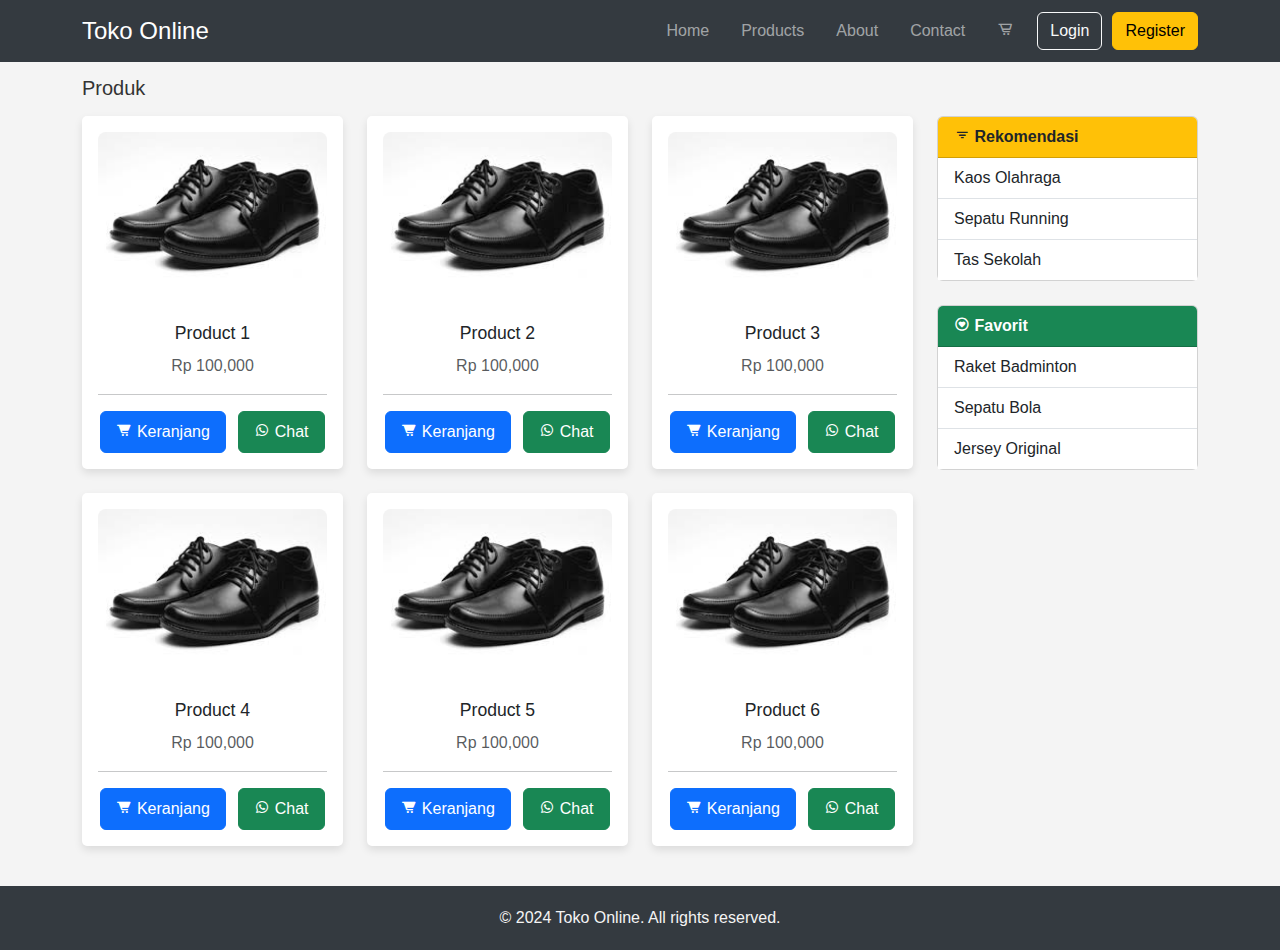
<file: produk.html>
<!DOCTYPE html>
<html lang="en">

<head>
    <meta charset="UTF-8" />
    <meta name="viewport" content="width=device-width, initial-scale=1.0" />
    <title>Toko Online</title>
    <link href="https://cdn.jsdelivr.net/npm/bootstrap@5.3.0/dist/css/bootstrap.min.css" rel="stylesheet" />
    <link href="https://unpkg.com/boxicons@2.1.1/css/boxicons.min.css" rel="stylesheet" />
    <link rel="stylesheet" href="css/style.css" />
</head>

<body>

    <!-- Navbar -->
    <nav class="navbar navbar-expand-lg navbar-dark fixed-top">
        <div class="container">
            <a class="navbar-brand" href="#">Toko Online</a>
            <button class="navbar-toggler" type="button" data-bs-toggle="collapse" data-bs-target="#navbarNav">
                <span class="navbar-toggler-icon"></span>
            </button>
            <div class="collapse navbar-collapse" id="navbarNav">
                <ul class="navbar-nav ms-auto">
                    <li class="nav-item"><a class="nav-link" href="index.html">Home</a></li>
                    <li class="nav-item"><a class="nav-link" href="index.html">Products</a></li>
                    <li class="nav-item"><a class="nav-link" href="#">About</a></li>
                    <li class="nav-item"><a class="nav-link" href="#">Contact</a></li>
                    <li class="nav-item"><a class="nav-link" href="cart.html"><i
                                class="bx bx-cart-alt cart-icon"></i></a></li>
                </ul>
                <div class="d-flex">
                    <a href="login.html" class="btn btn-outline-light btn-login">Login</a>
                    <button class="btn btn-warning btn-register">Register</button>
                </div>
            </div>
        </div>
    </nav>

    <!-- Main Content -->
    <main>
        <section class="container my-3">
            <h5 class="mb-3">Produk</h5>
            <div class="row">
                <!-- Kiri: Produk -->
                <div class="col-lg-9">
                    <div class="row">
                        <!-- Product 1 -->
                        <div class="col-md-4 mb-4">
                            <a href="detail-produk.html" class="text-decoration-none text-dark">
                                <div class="product-card p-3">
                                    <img src="img/img.jpeg" alt="Product 1" />
                                    <h5 class="mt-3">Product 1</h5>
                                    <p class="text-muted">Rp 100,000</p>
                                    <hr>
                                    <a href="cart.html" class="btn btn-primary me-2">
                                        <i class="bx bxs-cart-alt bx-flashing-hover"></i> Keranjang
                                    </a>
                                    <a href="https://wa.me/6281234567890" class="btn btn-success" target="_blank">
                                        <i class="bx bxl-whatsapp bx-flashing-hover"></i> Chat
                                    </a>
                                </div>
                            </a>
                        </div>
        
                        <!-- Product 2 -->
                        <div class="col-md-4 mb-4">
                            <a href="detail-produk.html" class="text-decoration-none text-dark">
                                <div class="product-card p-3">
                                    <img src="img/img.jpeg" alt="Product 1" />
                                    <h5 class="mt-3">Product 2</h5>
                                    <p class="text-muted">Rp 100,000</p>
                                    <hr>
                                    <a href="cart.html" class="btn btn-primary me-2">
                                        <i class="bx bxs-cart-alt bx-flashing-hover"></i> Keranjang
                                    </a>
                                    <a href="https://wa.me/6281234567890" class="btn btn-success" target="_blank">
                                        <i class="bx bxl-whatsapp bx-flashing-hover"></i> Chat
                                    </a>
                                </div>
                            </a>
                        </div>

                        <!-- Product 3 -->
                        <div class="col-md-4 mb-4">
                            <a href="detail-produk.html" class="text-decoration-none text-dark">
                                <div class="product-card p-3">
                                    <img src="img/img.jpeg" alt="Product 1" />
                                    <h5 class="mt-3">Product 3</h5>
                                    <p class="text-muted">Rp 100,000</p>
                                    <hr>
                                    <a href="cart.html" class="btn btn-primary me-2">
                                        <i class="bx bxs-cart-alt bx-flashing-hover"></i> Keranjang
                                    </a>
                                    <a href="https://wa.me/6281234567890" class="btn btn-success" target="_blank">
                                        <i class="bx bxl-whatsapp bx-flashing-hover"></i> Chat
                                    </a>
                                </div>
                            </a>
                        </div>

                        <!-- Product 4 -->
                        <div class="col-md-4 mb-4">
                            <a href="detail-produk.html" class="text-decoration-none text-dark">
                                <div class="product-card p-3">
                                    <img src="img/img.jpeg" alt="Product 1" />
                                    <h5 class="mt-3">Product 4</h5>
                                    <p class="text-muted">Rp 100,000</p>
                                    <hr>
                                    <a href="cart.html" class="btn btn-primary me-2">
                                        <i class="bx bxs-cart-alt bx-flashing-hover"></i> Keranjang
                                    </a>
                                    <a href="https://wa.me/6281234567890" class="btn btn-success" target="_blank">
                                        <i class="bx bxl-whatsapp bx-flashing-hover"></i> Chat
                                    </a>
                                </div>
                            </a>
                        </div>

                        <!-- Product 5 -->
                        <div class="col-md-4 mb-4">
                            <a href="detail-produk.html" class="text-decoration-none text-dark">
                                <div class="product-card p-3">
                                    <img src="img/img.jpeg" alt="Product 1" />
                                    <h5 class="mt-3">Product 5</h5>
                                    <p class="text-muted">Rp 100,000</p>
                                    <hr>
                                    <a href="cart.html" class="btn btn-primary me-2">
                                        <i class="bx bxs-cart-alt bx-flashing-hover"></i> Keranjang
                                    </a>
                                    <a href="https://wa.me/6281234567890" class="btn btn-success" target="_blank">
                                        <i class="bx bxl-whatsapp bx-flashing-hover"></i> Chat
                                    </a>
                                </div>
                            </a>
                        </div>

                        <!-- Product 6 -->
                        <div class="col-md-4 mb-4">
                            <a href="detail-produk.html" class="text-decoration-none text-dark">
                                <div class="product-card p-3">
                                    <img src="img/img.jpeg" alt="Product 1" />
                                    <h5 class="mt-3">Product 6</h5>
                                    <p class="text-muted">Rp 100,000</p>
                                    <hr>
                                    <a href="cart.html" class="btn btn-primary me-2">
                                        <i class="bx bxs-cart-alt bx-flashing-hover"></i> Keranjang
                                    </a>
                                    <a href="https://wa.me/6281234567890" class="btn btn-success" target="_blank">
                                        <i class="bx bxl-whatsapp bx-flashing-hover"></i> Chat
                                    </a>
                                </div>
                            </a>
                        </div>

                    </div>
                </div>
                
                <!-- Sidebar -->
                <div class="col-lg-3">
                    <!-- Card Rekomendasi -->
                    <div class="card mb-4">
                        <div class="card-header bg-warning text-dark" data-bs-toggle="collapse" data-bs-target="#rekomendasiList"
                            style="cursor: pointer;">
                            <i class='bx bx-filter'></i>
                            <strong>Rekomendasi</strong>
                        </div>
                        <div class="collapse show" id="rekomendasiList">
                            <ul class="list-group list-group-flush">
                                <li class="list-group-item">Kaos Olahraga</li>
                                <li class="list-group-item">Sepatu Running</li>
                                <li class="list-group-item">Tas Sekolah</li>
                            </ul>
                        </div>
                    </div>
                
                    <!-- Card Favorit -->
                    <div class="card">
                        <div class="card-header bg-success text-white" data-bs-toggle="collapse" data-bs-target="#favoritList"
                            style="cursor: pointer;">
                            <i class='bx bx-heart-circle'></i>
                            <strong>Favorit</strong>
                        </div>
                        <div class="collapse show" id="favoritList">
                            <ul class="list-group list-group-flush">
                                <li class="list-group-item">Raket Badminton</li>
                                <li class="list-group-item">Sepatu Bola</li>
                                <li class="list-group-item">Jersey Original</li>
                            </ul>
                        </div>
                    </div>
                </div>

            </div>
        </section>


    </main>

    <!-- Footer -->
    <footer class="footer">
        <div class="container">
            <p>&copy; 2024 Toko Online. All rights reserved.</p>
        </div>
    </footer>

    <!-- Bootstrap -->
    <script src="scripts/index.js"></script>

    <script src="https://cdn.jsdelivr.net/npm/bootstrap@5.3.0/dist/js/bootstrap.bundle.min.js"></script>
</body>

</html>
</file>
<file: css/style.css>
html,
body {
  height: 100%;
  margin: 0;
  padding-top: 30px;
}

body {
  display: flex;
  flex-direction: column;
  min-height: 100vh;
  font-family: "Arial", sans-serif;
  background-color: #f4f4f4;
  color: #333;
}

main {
  flex: 1;
}

.navbar {
  background-color: #343a40;
}

.navbar-brand {
  font-size: 1.5rem;
}

.navbar-nav .nav-link {
  margin-right: 1rem;
}

.btn-login {
  margin-right: 10px;
}

.header {
  position: relative;
}

.header .carousel-inner img {
  max-height: 600px;
  object-fit: cover;
}

.header .container {
  position: absolute;
  top: 50%;
  left: 50%;
  transform: translate(-50%, -50%);
  color: #fff;
  z-index: 10;
  text-align: center;
}

.product-card {
  background-color: #fff;
  border-radius: 5px;
  box-shadow: 0 4px 8px rgba(0, 0, 0, 0.1);
  text-align: center;
  overflow: hidden;
  padding: 15px;
}

.product-card img {
  width: 100%;
  height: 200px;
  object-fit: cover;
  border-radius: 5px;
  margin-bottom: 15px;
}

.product-card h5 {
  font-size: 1.1rem;
  margin-bottom: 10px;
}

.product-card p {
  font-size: 1rem;
  color: #666;
}

.product-card .btn {
  padding: 8px 15px;
  font-size: 1rem;
}

.product-image {
  max-height: 400px;
  width: 100%;
  object-fit: cover;
}

.product-card img {
  height: 160px;
  object-fit: cover;
  border-radius: 8px;
}

.category-scroll {
  scroll-behavior: smooth;
}

.category-scroll::-webkit-scrollbar {
  display: none;
}

.category-card {
  background-color: #f8f9fa;
  border-radius: 10px;
  padding: 10px;
  width: 140px;
  flex: 0 0 auto;
  scroll-snap-align: start;
  transition: transform 0.3s ease;
}

.category-card img {
  width: 100%;
  height: 100px;
  object-fit: cover;
  border-radius: 5px;
}

.category-card:hover {
  transform: scale(1.05);
}

/* Contact */
.contact-info {
  margin-top: 20px;
}

.contact-item {
  display: flex;
  align-items: center;
  margin-bottom: 12px;
  font-size: 16px;
}

.contact-item i {
  font-size: 22px;
  color: #6f42c1;
  /* ungu elegan */
  margin-right: 10px;
}

.contact-item a {
  text-decoration: none;
  color: #333;
  transition: 0.3s;
}

.contact-item a:hover {
  color: #6f42c1;
}

.footer {
  background-color: #343a40;
  padding: 20px 0;
  text-align: center;
}

.footer p {
  margin: 0;
  color: #f4f4f4;
}

.footer a {
  color: #fff;
  margin-left: 10px;
  font-size: 1.2rem;
  text-decoration: none;
}
</file>
<file: css/contact.css>
html,
body {
    height: 100%;
    margin: 0;
    padding-top: 30px;
}

body {
    background: #f8f9fa;
}

.contact-card {
    background: #fff;
    border: none;
    border-radius: 12px;
    box-shadow: 0px 4px 15px rgba(0, 0, 0, 0.08);
    padding: 30px;
}

.form-control {
    background: #f2f2f2;
    border: none;
    border-radius: 8px;
    padding: 12px;
}

.form-control:focus {
    box-shadow: 0 0 0 0.2rem rgba(111, 66, 193, 0.25);
    background: #fff;
}

.btn-submit {
    background: #6f42c1;
    color: #fff;
    font-weight: bold;
    letter-spacing: 1px;
    border-radius: 8px;
    padding: 10px 20px;
    transition: 0.3s;
}

.btn-submit:hover {
    background: #5a32a3;
}

.btn-login {
    margin-right: 10px;
}
</file>
